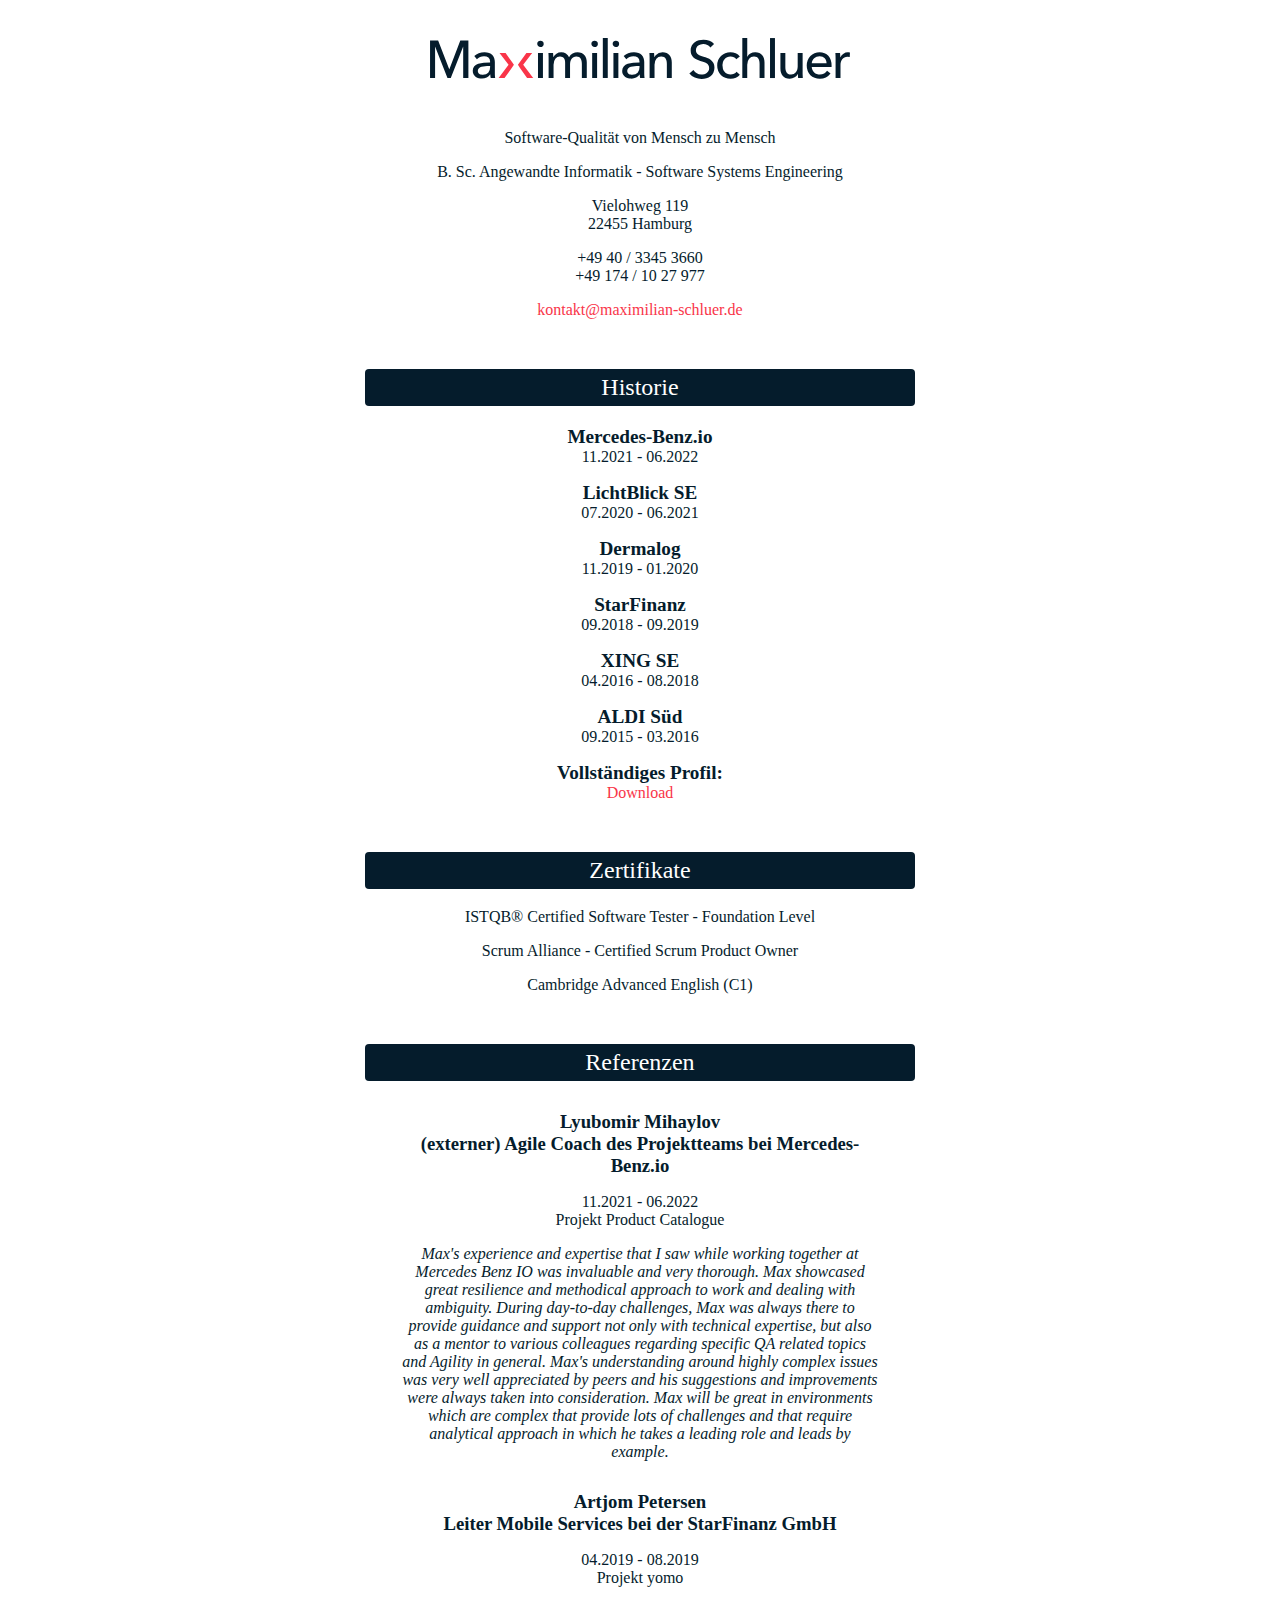
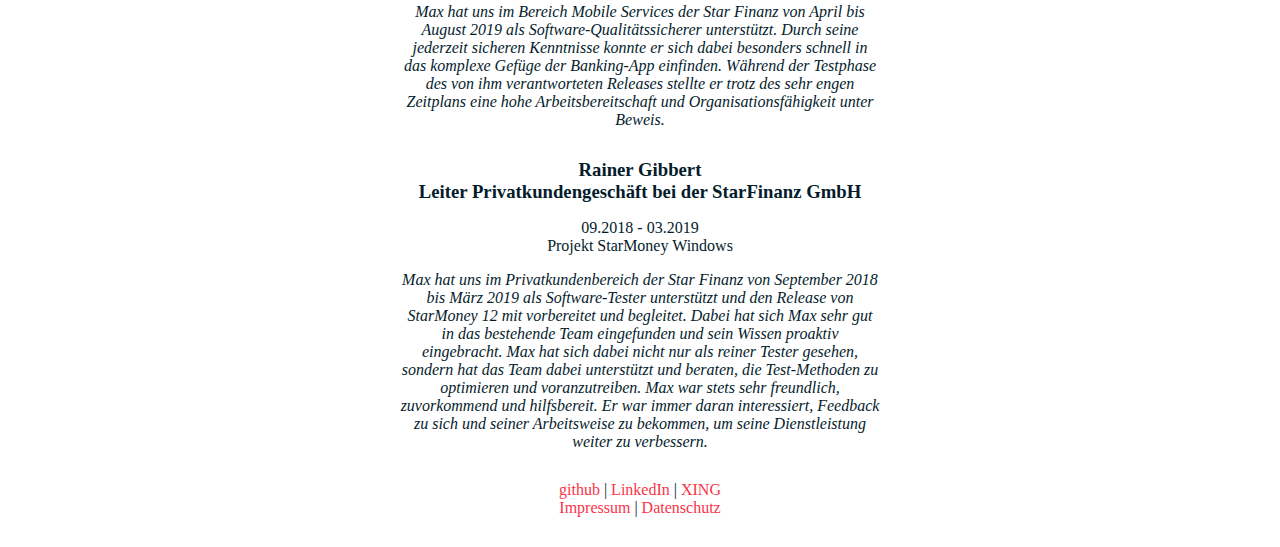
<file: index.html>
<!DOCTYPE html>
<html>

<head>
    <meta charset="UTF-8">
    <title>Maximilian Schluer | Software-Qualität von Mensch zu Mensch</title>

    <link rel="icon" type="image/svg+xml" href="icon.svg">
    <link rel="stylesheet" href="style.css">
</head>

<body>

<div class="container-centered">
    <img src="./logo.svg" id="logo" width="70%">
</div>


<div class="spacer"></div>

<div class="container-centered">
    <h1>Maximilian Schluer</h1>
    <p id="subheadline">Software-Qualität von Mensch zu Mensch</p>
    <p>B. Sc. Angewandte Informatik - Software Systems Engineering</p>

    <p>Vielohweg 119<br>22455 Hamburg</p>
    <p>+49 40 / 3345 3660<br>+49 174 / 10 27 977</p>
    <p><a href="mailto:kontakt@maximilian-schluer.de">kontakt@maximilian-schluer.de</a></p>
</div>

<div class="container-centered">
    <h2>Historie</h2>

    <div class="item">
        <p><strong>Mercedes-Benz.io</strong><br>11.2021 - 06.2022</p>
    </div>

    <div class="item">
        <p><strong>LichtBlick SE</strong><br>07.2020 - 06.2021</p>
    </div>

    <div class="item">
        <p><strong>Dermalog</strong><br>11.2019 - 01.2020</p>
    </div>

    <div class="item">
        <p><strong>StarFinanz</strong><br>09.2018 - 09.2019</p>
    </div>

    <div class="item">
        <p><strong>XING SE</strong><br>04.2016 - 08.2018</p>
    </div>

    <div class="item">
        <p><strong>ALDI Süd</strong><br>09.2015 - 03.2016</p>
    </div>

    <div class="item">
        <p><strong>Vollständiges Profil:</strong><br><a href="./profil.pdf" download="cv_maximilian_schluer.pdf" target="_blank">Download</a></p>
    </div>
</div>

<div class="container-centered">
    <h2>Zertifikate</h2>

    <p>ISTQB® Certified Software Tester - Foundation Level</p>
    <p>Scrum Alliance - Certified Scrum Product Owner</p>
    <p>Cambridge Advanced English (C1)</p>
</div>

<div class="container-centered">
    <h2>Referenzen</h2>

    <div class="item">
        <h3>Lyubomir Mihaylov<br>(externer) Agile Coach des Projektteams bei Mercedes-Benz.io</h3>
        <p>11.2021 - 06.2022<br>Projekt Product Catalogue</p>
        <p class="block-text"><em>Max's experience and expertise that I saw while working together at Mercedes Benz IO was invaluable and very thorough. Max showcased great resilience and methodical approach to work and dealing with ambiguity. During day-to-day challenges, Max was always there to provide guidance and support not only with technical expertise, but also as a mentor to various colleagues regarding specific QA related topics and Agility in general. Max's understanding around highly complex issues was very well appreciated by peers and his suggestions and improvements were always taken into consideration. Max will be great in environments which are complex that provide lots of challenges and that require analytical approach in which he takes a leading role and leads by example.</em></p>
    </div>

    <div class="item">
        <h3>Artjom Petersen<br>Leiter Mobile Services bei der StarFinanz GmbH</h3>
        <p>04.2019 - 08.2019<br>Projekt yomo</p>
        <p class="block-text"><em>Max hat uns im Bereich Mobile Services der Star Finanz von April bis August 2019 als Software-Qualitätssicherer unterstützt. Durch seine jederzeit sicheren Kenntnisse konnte er sich dabei besonders schnell in das komplexe Gefüge der Banking-App einfinden. Während der Testphase des von ihm verantworteten Releases stellte er trotz des sehr engen Zeitplans eine hohe Arbeitsbereitschaft und Organisationsfähigkeit unter Beweis.</em></p>
    </div>

    <div class="item">
        <h3>Rainer Gibbert<br>Leiter Privatkundengeschäft bei der StarFinanz GmbH</h3>
        <p>09.2018 - 03.2019<br>Projekt StarMoney Windows</p>
        <p class="block-text"><em>Max hat uns im Privatkundenbereich der Star Finanz von September 2018 bis März 2019 als Software-Tester unterstützt und den Release von StarMoney 12 mit vorbereitet und begleitet. Dabei hat sich Max sehr gut in das bestehende Team eingefunden und sein Wissen proaktiv eingebracht. Max hat sich dabei nicht nur als reiner Tester gesehen, sondern hat das Team dabei unterstützt und beraten, die Test-Methoden zu optimieren und voranzutreiben. Max war stets sehr freundlich, zuvorkommend und hilfsbereit. Er war immer daran interessiert, Feedback zu sich und seiner Arbeitsweise zu bekommen, um seine Dienstleistung weiter zu verbessern.</em></p>
    </div>
</div>

<div class="container-centered" id="footer">
    <p><a href="https://github.com/mschluer">github</a> | <a href="https://www.linkedin.com/in/maximilian-schluer-64803098/">LinkedIn</a> | <a href="https://www.xing.com/profile/Maximilian_Schluer/cv">XING</a><br><a href="./impressum.html">Impressum</a> | <a href="./datenschutz.html">Datenschutz</a></p>
</div>

</body>

</html>
</file>
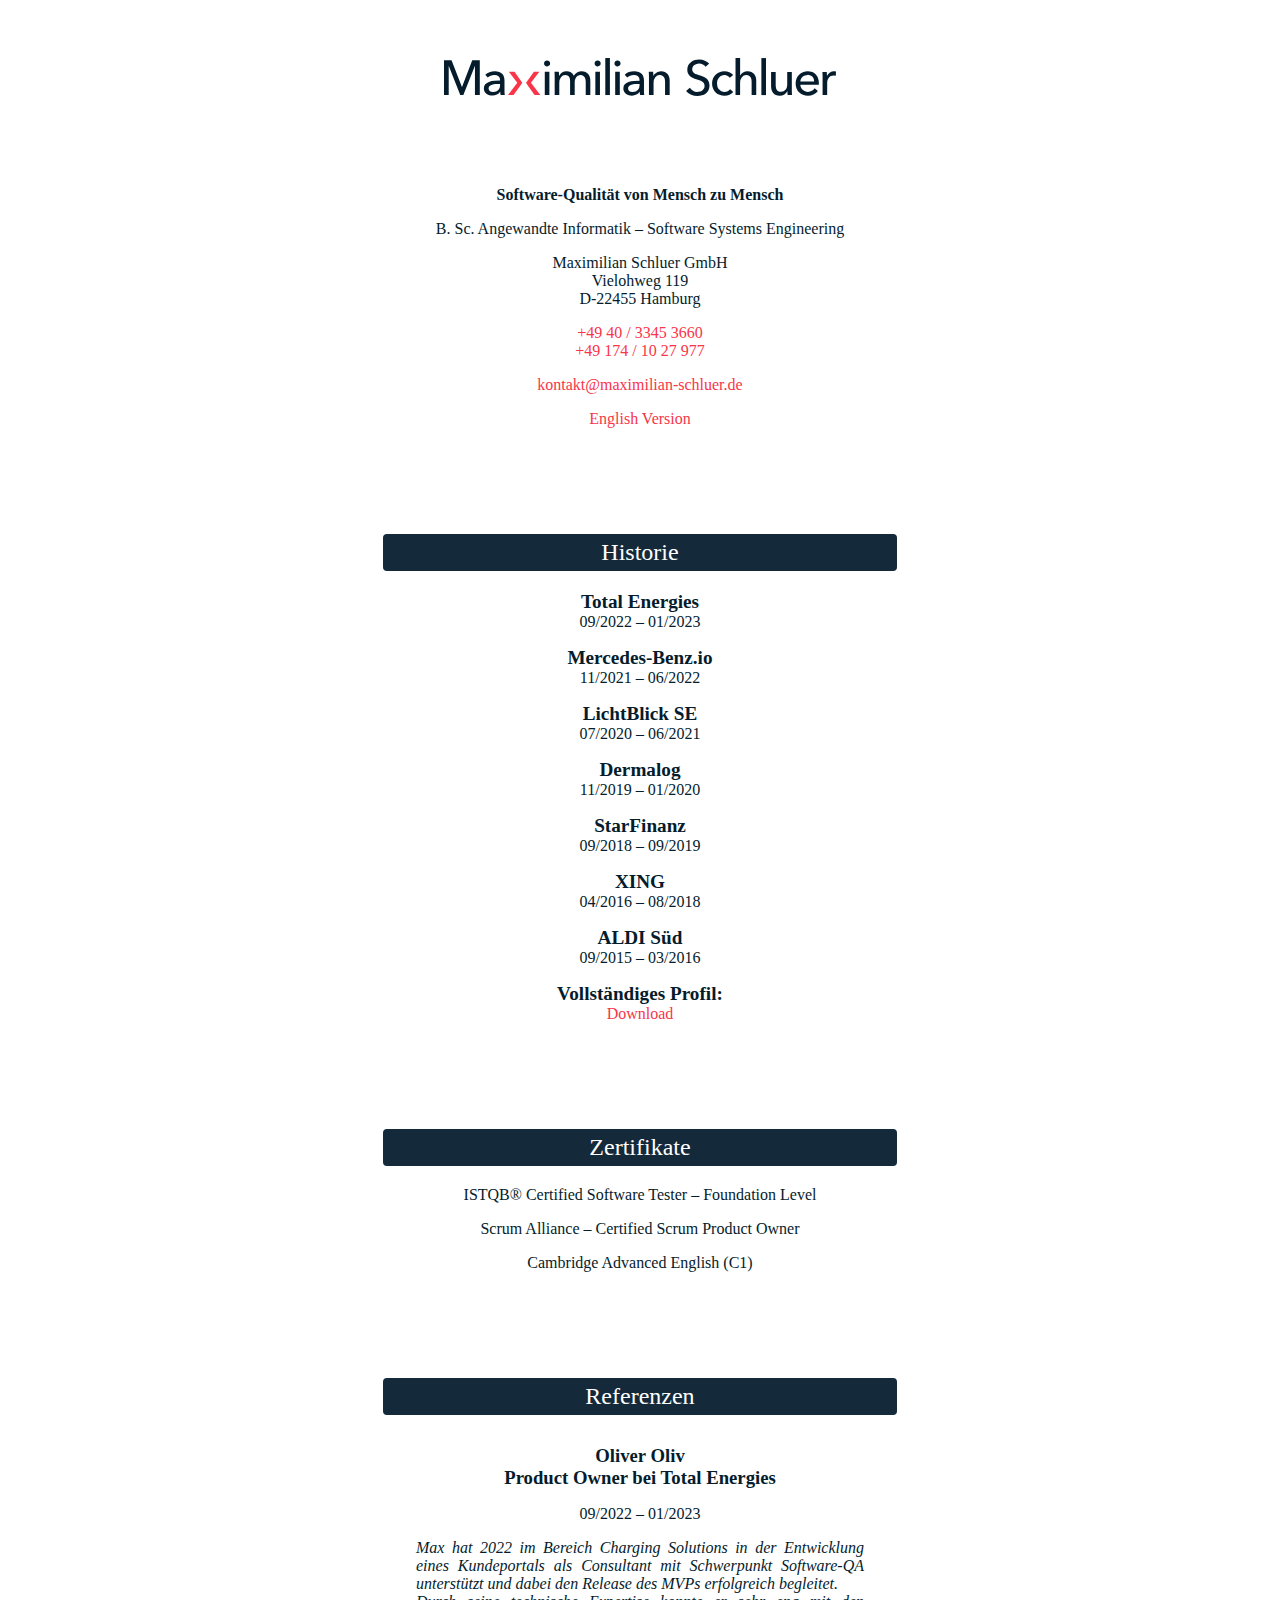
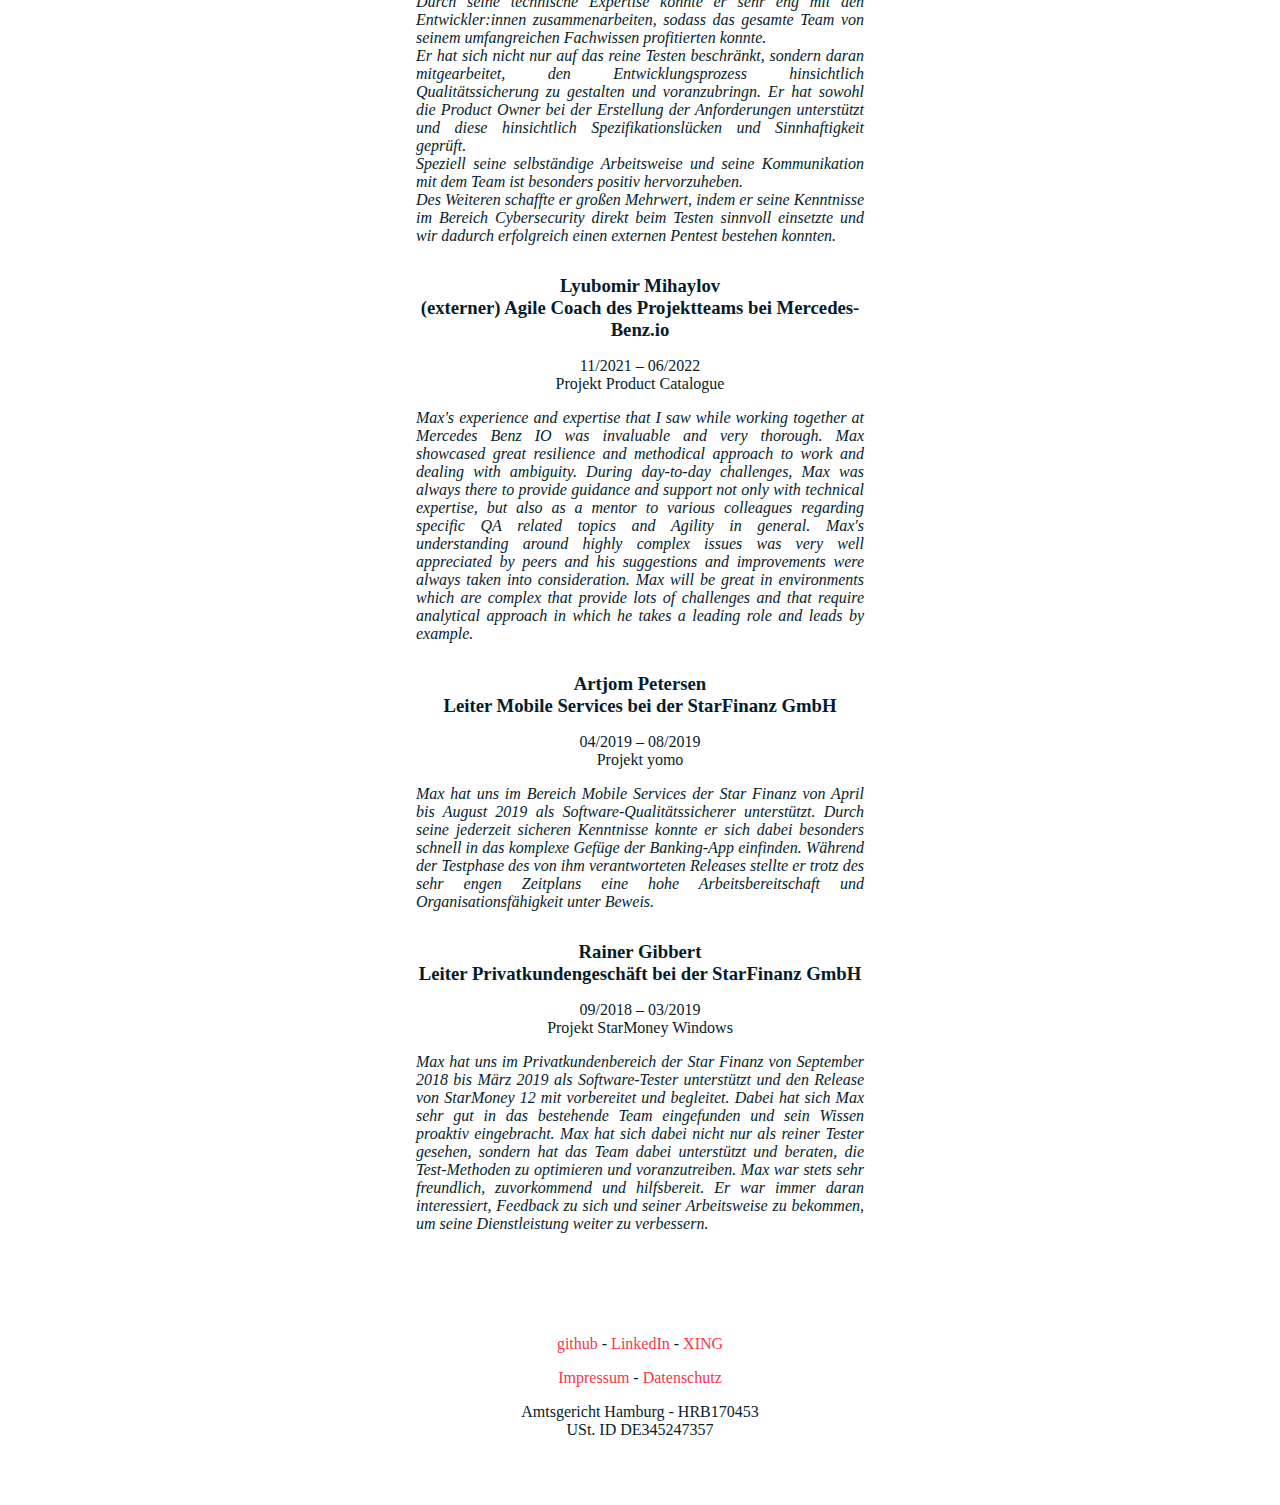
<file: src/index.html>
<!DOCTYPE html>
<html>

<head>
    <meta charset="UTF-8">
    <meta name = "format-detection" content = "telephone=no">

    <title>Maximilian Schluer | Software-Qualität von Mensch zu Mensch</title>

    <link rel="icon" type="image/svg+xml" href="icon.svg">
    <link rel=”mask-icon” type="image/svg+xml" href=”icon.svg” color=”#000000">
    <link rel="apple-touch-icon" type="image/svg+xml" href="icon.svg">

    <link rel="stylesheet" href="style.css">
</head>

<script>
    async function showArrowBrackets(elementID) {
        document.styleSheets[0].insertRule("#" + elementID + ":before { content: '> '; font-weight: 900; } ");
        document.styleSheets[0].insertRule("#" + elementID + ":after { content: ' <'; font-weight: 900; } ");
    }

    async function hideArrowBrackets(elementID) {
        document.styleSheets[0].deleteRule("#" + elementID + ":before");
        document.styleSheets[0].deleteRule("#" + elementID + ":after");
    }
</script>

<body>

<div class="container-centered">
    <object data="logo.svg" type="image/svg+xml" width="70%" role="img"></object>
</div>

<div class="spacer"></div>

<div class="container-centered">
    <h1>Maximilian Schluer</h1>
    <p id="subheadline">Software-Qualität von Mensch zu Mensch</p>
    <p>B. Sc. Angewandte Informatik – Software Systems Engineering</p>

    <p>Maximilian Schluer GmbH<br>Vielohweg 119<br>D-22455 Hamburg</p>
    <p><a href="tel:+494033453660" onmouseover="showArrowBrackets('phoneLink')" onmouseout="hideArrowBrackets('phoneLink')" id="phoneLink">+49 40 / 3345 3660</a><br><a href="tel:+491741027977"onmouseover="showArrowBrackets('mobileLink')" onmouseout="hideArrowBrackets('mobileLink')" id="mobileLink">+49 174 / 10 27 977</a></p>
    <p><a href="mailto:kontakt@maximilian-schluer.de" onmouseover="showArrowBrackets('mailLink')" onmouseout="hideArrowBrackets('mailLink')" id="mailLink">kontakt@maximilian-schluer.de</a></p>
    <p><a href="https://maximilian-schluer.com" onmouseover="showArrowBrackets('englishLink')" onmouseout="hideArrowBrackets('englishLink')" id="englishLink">English Version</a></p>
</div>

<div class="container-centered">
    <h2>Historie</h2>

    <div class="item">
        <p><strong>Total Energies</strong><br>09/2022 – 01/2023</p>
    </div>

    <div class="item">
        <p><strong>Mercedes-Benz.io</strong><br>11/2021 – 06/2022</p>
    </div>

    <div class="item">
        <p><strong>LichtBlick SE</strong><br>07/2020 – 06/2021</p>
    </div>

    <div class="item">
        <p><strong>Dermalog</strong><br>11/2019 – 01/2020</p>
    </div>

    <div class="item">
        <p><strong>StarFinanz</strong><br>09/2018 – 09/2019</p>
    </div>

    <div class="item">
        <p><strong>XING</strong><br>04/2016 – 08/2018</p>
    </div>

    <div class="item">
        <p><strong>ALDI Süd</strong><br>09/2015 – 03/2016</p>
    </div>

    <div class="item">
        <p><strong>Vollständiges Profil:</strong><br><a href="profil.pdf" download="cv_maximilian_schluer.pdf" target="_blank" onmouseover="showArrowBrackets('downloadLink')" onmouseout="hideArrowBrackets('downloadLink')" id="downloadLink">Download</a></p>
    </div>
</div>

<div class="container-centered">
    <h2>Zertifikate</h2>

    <p>ISTQB® Certified Software Tester – Foundation Level</p>
    <p>Scrum Alliance – Certified Scrum Product Owner</p>
    <p>Cambridge Advanced English (C1)</p>
</div>

<div class="container-centered">
    <h2>Referenzen</h2>

    <div class="item">
        <h3>Oliver Oliv<br>Product Owner bei Total Energies</h3>
        <p>09/2022 – 01/2023</p>
        <p class="block-text"><em>Max hat 2022 im Bereich Charging Solutions in der Entwicklung eines Kundeportals als Consultant mit Schwerpunkt Software-QA unterstützt und dabei den Release des MVPs erfolgreich begleitet.<br>Durch seine technische Expertise konnte er sehr eng mit den Entwickler:innen zusammenarbeiten, sodass das gesamte Team von seinem umfangreichen Fachwissen profitierten konnte.<br>Er hat sich nicht nur auf das reine Testen beschränkt, sondern daran mitgearbeitet, den Entwicklungsprozess hinsichtlich Qualitätssicherung zu gestalten und voranzubringn. Er hat sowohl die Product Owner bei der Erstellung der Anforderungen unterstützt und diese hinsichtlich Spezifikationslücken und Sinnhaftigkeit geprüft.<br>Speziell seine selbständige Arbeitsweise und seine Kommunikation mit dem Team ist besonders positiv hervorzuheben.<br>Des Weiteren schaffte er großen Mehrwert, indem er seine Kenntnisse im Bereich Cybersecurity direkt beim Testen sinnvoll einsetzte und wir dadurch erfolgreich einen externen Pentest bestehen konnten.</em></p>
    </div>

    <div class="item">
        <h3>Lyubomir Mihaylov<br>(externer) Agile Coach des Projektteams bei Mercedes-Benz.io</h3>
        <p>11/2021 – 06/2022<br>Projekt Product Catalogue</p>
        <p class="block-text"><em>Max's experience and expertise that I saw while working together at Mercedes Benz IO was invaluable and very thorough. Max showcased great resilience and methodical approach to work and dealing with ambiguity. During day-to-day challenges, Max was always there to provide guidance and support not only with technical expertise, but also as a mentor to various colleagues regarding specific QA related topics and Agility in general. Max's understanding around highly complex issues was very well appreciated by peers and his suggestions and improvements were always taken into consideration. Max will be great in environments which are complex that provide lots of challenges and that require analytical approach in which he takes a leading role and leads by example.</em></p>
    </div>

    <div class="item">
        <h3>Artjom Petersen<br>Leiter Mobile Services bei der StarFinanz GmbH</h3>
        <p>04/2019 – 08/2019<br>Projekt yomo</p>
        <p class="block-text"><em>Max hat uns im Bereich Mobile Services der Star Finanz von April bis August 2019 als Software-Qualitätssicherer unterstützt. Durch seine jederzeit sicheren Kenntnisse konnte er sich dabei besonders schnell in das komplexe Gefüge der Banking-App einfinden. Während der Testphase des von ihm verantworteten Releases stellte er trotz des sehr engen Zeitplans eine hohe Arbeitsbereitschaft und Organisationsfähigkeit unter Beweis.</em></p>
    </div>

    <div class="item">
        <h3>Rainer Gibbert<br>Leiter Privatkundengeschäft bei der StarFinanz GmbH</h3>
        <p>09/2018 – 03/2019<br>Projekt StarMoney Windows</p>
        <p class="block-text"><em>Max hat uns im Privatkundenbereich der Star Finanz von September 2018 bis März 2019 als Software-Tester unterstützt und den Release von StarMoney 12 mit vorbereitet und begleitet. Dabei hat sich Max sehr gut in das bestehende Team eingefunden und sein Wissen proaktiv eingebracht. Max hat sich dabei nicht nur als reiner Tester gesehen, sondern hat das Team dabei unterstützt und beraten, die Test-Methoden zu optimieren und voranzutreiben. Max war stets sehr freundlich, zuvorkommend und hilfsbereit. Er war immer daran interessiert, Feedback zu sich und seiner Arbeitsweise zu bekommen, um seine Dienstleistung weiter zu verbessern.</em></p>
    </div>
</div>

<div class="container-centered" id="footer">
    <p><a href="https://github.com/mschluer">github</a> - <a href="https://www.linkedin.com/in/maximilian-schluer-64803098/">LinkedIn</a> - <a href="https://www.xing.com/profile/Maximilian_Schluer/cv">XING</a></p>
    <p><a href="./impressum.html">Impressum</a> - <a href="./datenschutz.html">Datenschutz</a></p>
    <p>Amtsgericht Hamburg - HRB170453<br>USt. ID DE345247357</p>
</div>

</body>

</html>
</file>
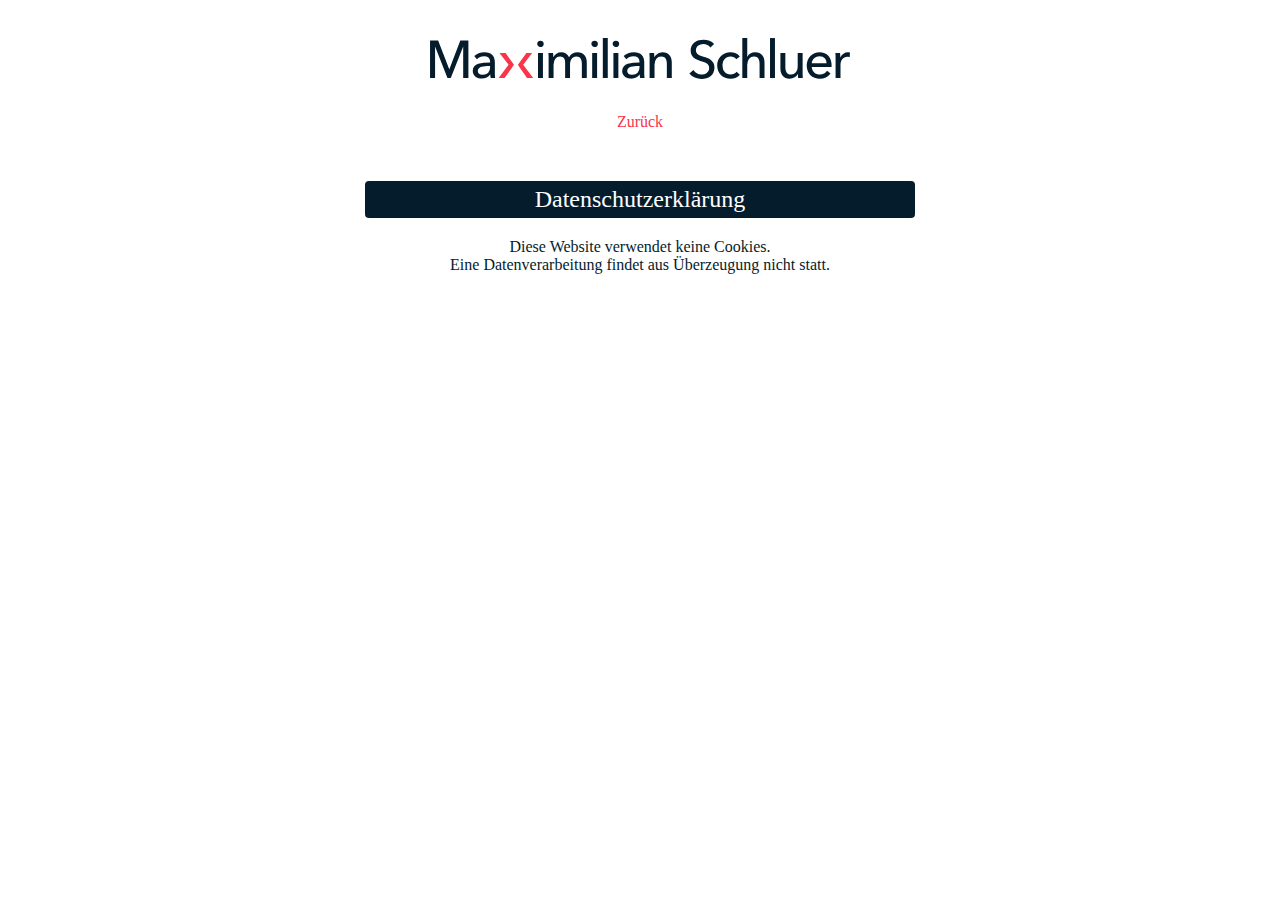
<file: datenschutz.html>
<!DOCTYPE html>
<html>

<head>
  <meta charset="UTF-8">
  <title>Maximilian Schluer | Software-Qualität von Mensch zu Mensch</title>

  <link rel="icon" type="image/svg+xml" href="icon.svg">
  <link rel="stylesheet" href="style.css">
</head>

<body>

<div class="container-centered">
  <img src="./logo.svg" id="logo" width="70%">
</div>

<div class="spacer"></div>

<div class="container-centered">
  <a href="./index.html">Zurück</a>
</div>

<div class="container-centered">
  <h1>Datenschutzerklärung</h1>
  <h2>Datenschutzerklärung</h2>
  <p>Diese Website verwendet keine Cookies.<br>Eine Datenverarbeitung findet aus Überzeugung nicht statt.</p>
</div>

</body>

</html>
</file>
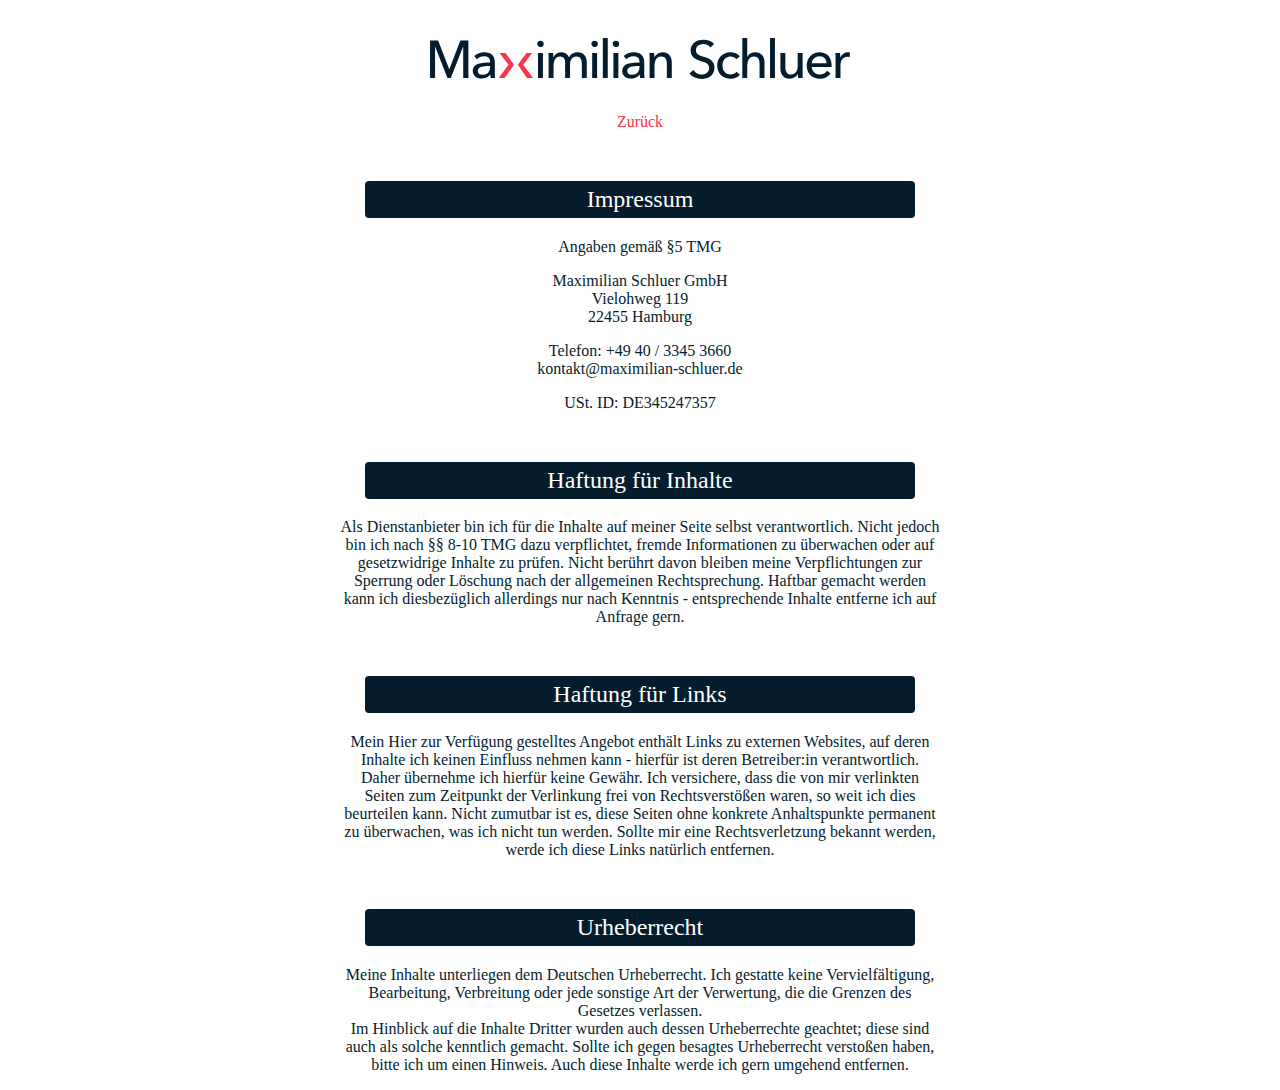
<file: impressum.html>
<!DOCTYPE html>
<html>

<head>
    <meta charset="UTF-8">
    <title>Maximilian Schluer | Software-Qualität von Mensch zu Mensch</title>

    <link rel="icon" type="image/svg+xml" href="icon.svg">
    <link rel="stylesheet" href="style.css">
</head>

<body>

<div class="container-centered">
    <img src="./logo.svg" id="logo" width="70%">
</div>

<div class="spacer"></div>

<div class="container-centered">
    <a href="./index.html">Zurück</a>
</div>

<h1>Impressum</h1>
<h2>Impressum</h2>

<div class="container-centered">
    <p>Angaben gemäß §5 TMG</p>
    <p>Maximilian Schluer GmbH<br>Vielohweg 119<br>22455 Hamburg</p>
    <p>Telefon: +49 40 / 3345 3660<br>kontakt@maximilian-schluer.de</p>
    <p>USt. ID: DE345247357</p>
</div>

<h2>Haftung für Inhalte</h2>
<div class="container-centered">
    <p>Als Dienstanbieter bin ich für die Inhalte auf meiner Seite selbst verantwortlich. Nicht jedoch bin ich nach §§ 8-10 TMG dazu verpflichtet, fremde Informationen zu überwachen oder auf gesetzwidrige Inhalte zu prüfen. Nicht berührt davon bleiben meine Verpflichtungen zur Sperrung oder Löschung nach der allgemeinen Rechtsprechung. Haftbar gemacht werden kann ich diesbezüglich allerdings nur nach Kenntnis - entsprechende Inhalte entferne ich auf Anfrage gern.</p>
</div>

<h2>Haftung für Links</h2>
<div class="container-centered">
    <p>Mein Hier zur Verfügung gestelltes Angebot enthält Links zu externen Websites, auf deren Inhalte ich keinen Einfluss nehmen kann - hierfür ist deren Betreiber:in verantwortlich. Daher übernehme ich hierfür keine Gewähr. Ich versichere, dass die von mir verlinkten Seiten zum Zeitpunkt der Verlinkung frei von Rechtsverstößen waren, so weit ich dies beurteilen kann. Nicht zumutbar ist es, diese Seiten ohne konkrete Anhaltspunkte permanent zu überwachen, was ich nicht tun werden. Sollte mir eine Rechtsverletzung bekannt werden, werde ich diese Links natürlich entfernen.</p>
</div>

<h2>Urheberrecht</h2>
<div class="container-centered">
    <p>Meine Inhalte unterliegen dem Deutschen Urheberrecht. Ich gestatte keine Vervielfältigung, Bearbeitung, Verbreitung oder jede sonstige Art der Verwertung, die die Grenzen des Gesetzes verlassen.<br>Im Hinblick auf die Inhalte Dritter wurden auch dessen Urheberrechte geachtet; diese sind auch als solche kenntlich gemacht. Sollte ich gegen besagtes Urheberrecht verstoßen haben, bitte ich um einen Hinweis. Auch diese Inhalte werde ich gern umgehend entfernen.</p>
</div>

</body>

</html>
</file>
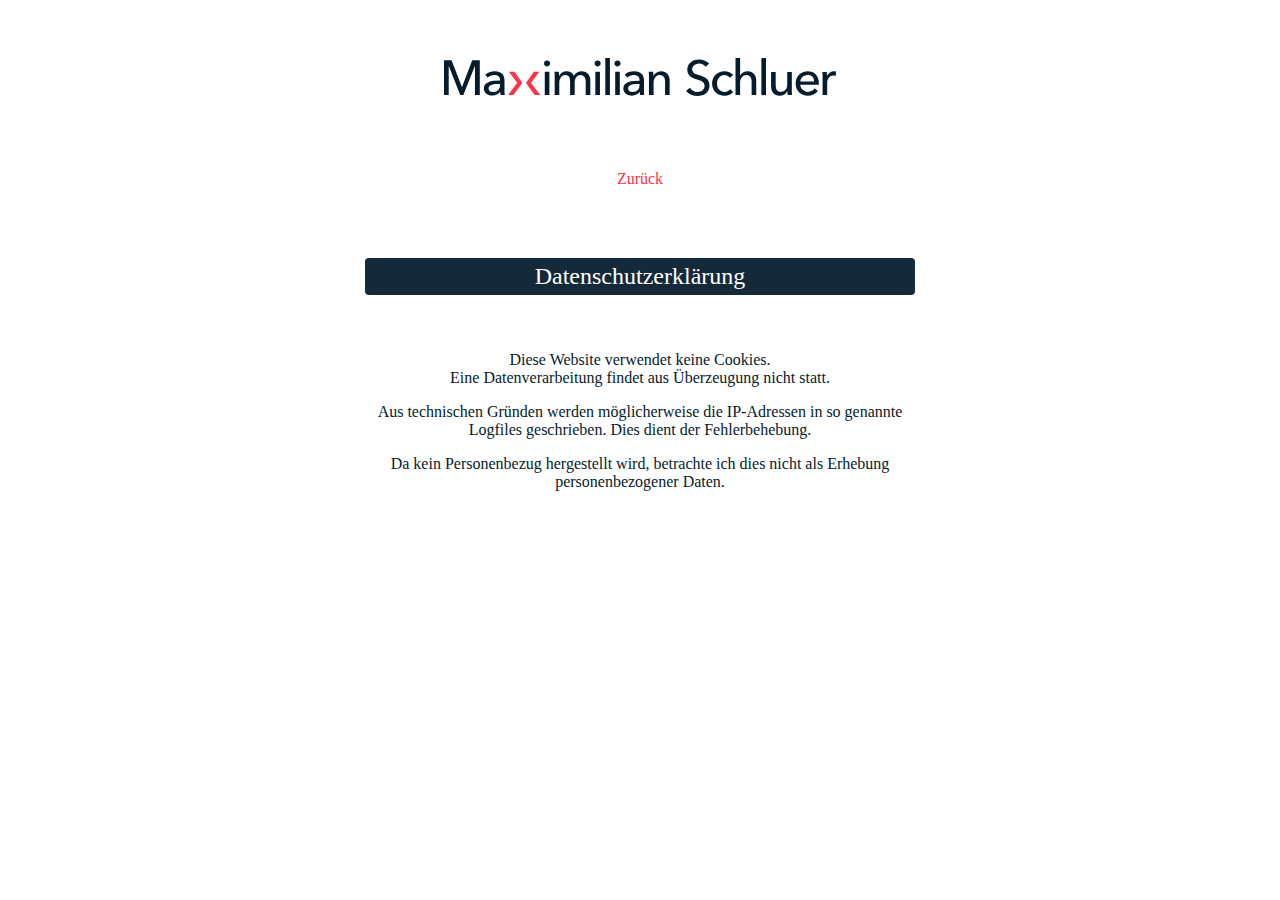
<file: src/datenschutz.html>
<!DOCTYPE html>
<html>

<head>
  <meta charset="UTF-8">
  <title>Maximilian Schluer | Software-Qualität von Mensch zu Mensch</title>

  <link rel="icon" type="image/svg+xml" href="icon.svg">
  <link rel=”mask-icon” type="image/svg+xml" href=”icon.svg” color=”#000000">
  <link rel="apple-touch-icon" type="image/svg+xml" href="icon.svg">

  <link rel="stylesheet" href="style.css">
</head>

<body>

<div class="container-centered">
  <object data="logo.svg" type="image/svg+xml" width="70%" role="img"></object>
</div>

<div class="spacer"></div>

<div class="container-centered">
  <a href="./index.html">Zurück</a>
</div>

<h1>Datenschutzerklärung</h1>
<h2>Datenschutzerklärung</h2>
<div class="container-centered">
  <p>Diese Website verwendet keine Cookies.<br>Eine Datenverarbeitung findet aus Überzeugung nicht statt.</p>
  <p>Aus technischen Gründen werden möglicherweise die IP-Adressen in so genannte Logfiles geschrieben. Dies dient der Fehlerbehebung.</p>
  <p>Da kein Personenbezug hergestellt wird, betrachte ich dies nicht als Erhebung personenbezogener Daten.</p>
</div>

</body>

</html>
</file>
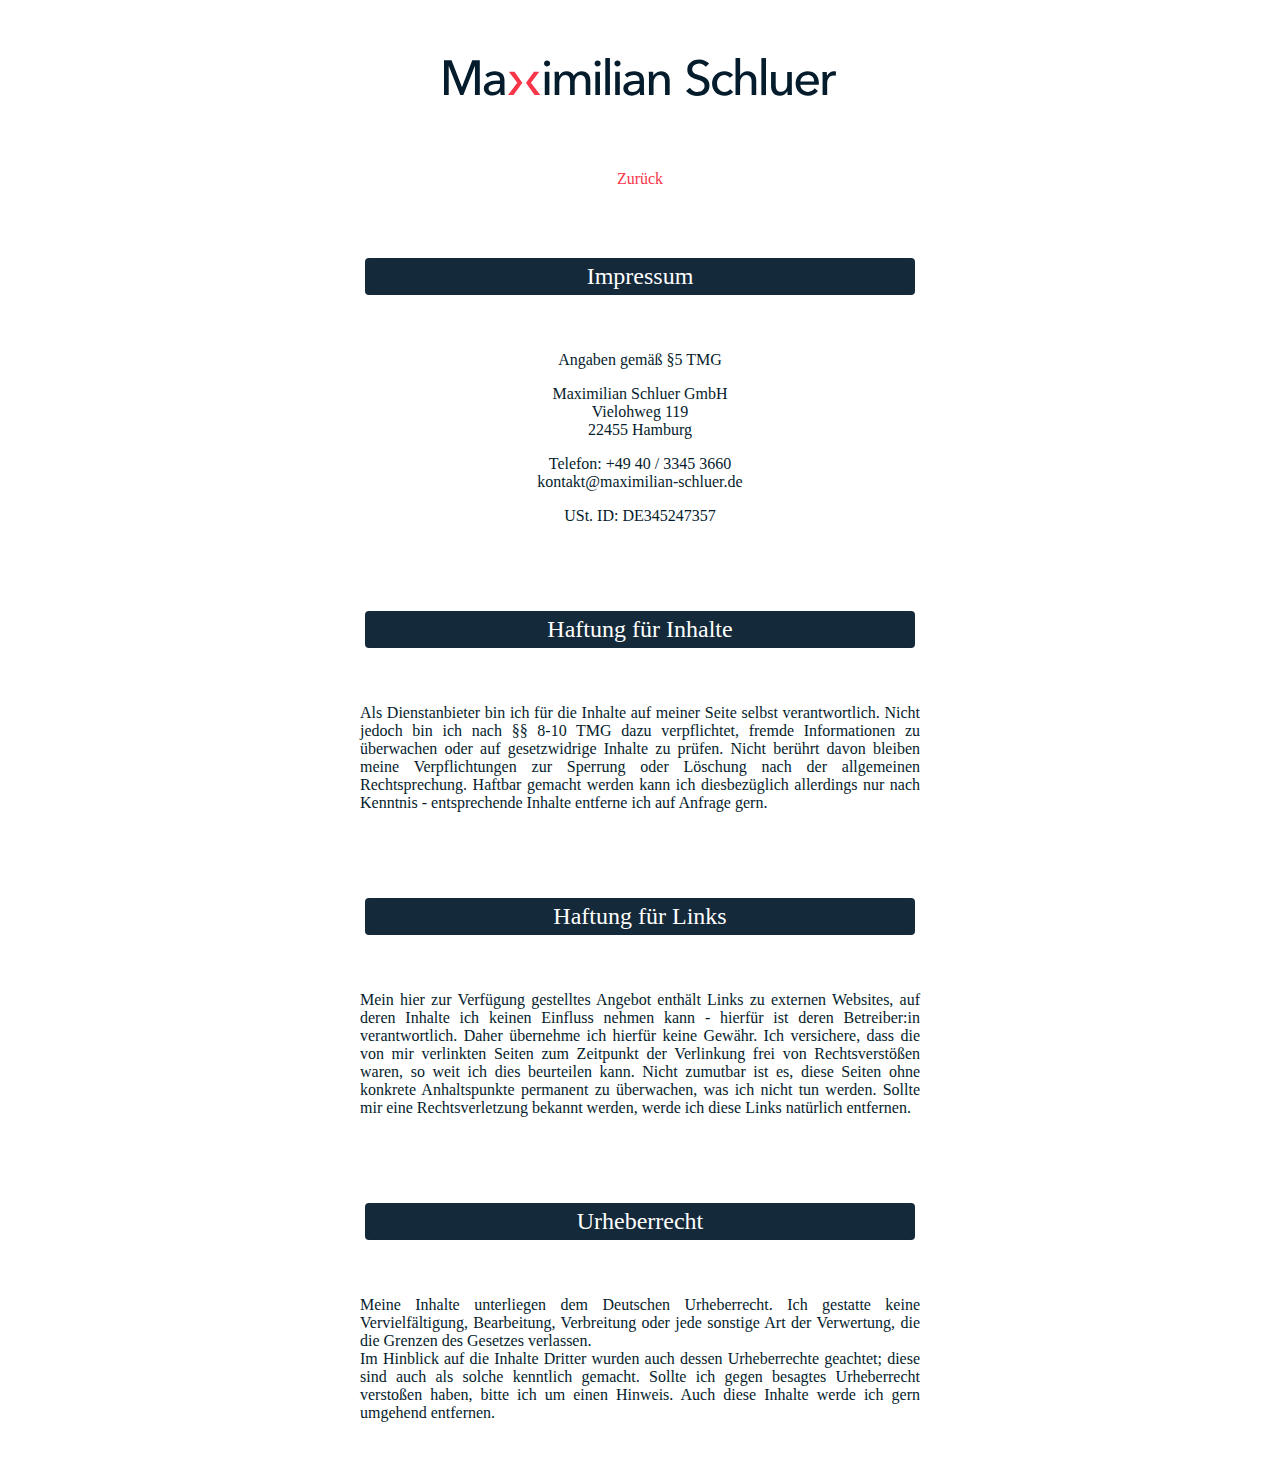
<file: src/impressum.html>
<!DOCTYPE html>
<html>

<head>
    <meta charset="UTF-8">
    <title>Maximilian Schluer | Software-Qualität von Mensch zu Mensch</title>

    <link rel="icon" type="image/svg+xml" href="icon.svg">
    <link rel=”mask-icon” type="image/svg+xml" href=”icon.svg” color=”#000000">
    <link rel="apple-touch-icon" type="image/svg+xml" href="icon.svg">

    <link rel="stylesheet" href="style.css">
</head>

<body>

<div class="container-centered">
    <object data="logo.svg" type="image/svg+xml" width="70%" role="img"></object>
</div>

<div class="spacer"></div>

<div class="container-centered">
    <a href="./index.html">Zurück</a>
</div>

<h1>Impressum</h1>
<h2>Impressum</h2>

<div class="container-centered">
    <p>Angaben gemäß §5 TMG</p>
    <p>Maximilian Schluer GmbH<br>Vielohweg 119<br>22455 Hamburg</p>
    <p>Telefon: +49 40 / 3345 3660<br>kontakt@maximilian-schluer.de</p>
    <p>USt. ID: DE345247357</p>
</div>

<h2>Haftung für Inhalte</h2>
<div class="container-centered">
    <p class="block-text">Als Dienstanbieter bin ich für die Inhalte auf meiner Seite selbst verantwortlich. Nicht jedoch bin ich nach §§ 8-10 TMG dazu verpflichtet, fremde Informationen zu überwachen oder auf gesetzwidrige Inhalte zu prüfen. Nicht berührt davon bleiben meine Verpflichtungen zur Sperrung oder Löschung nach der allgemeinen Rechtsprechung. Haftbar gemacht werden kann ich diesbezüglich allerdings nur nach Kenntnis - entsprechende Inhalte entferne ich auf Anfrage gern.</p>
</div>

<h2>Haftung für Links</h2>
<div class="container-centered">
    <p class="block-text">Mein hier zur Verfügung gestelltes Angebot enthält Links zu externen Websites, auf deren Inhalte ich keinen Einfluss nehmen kann - hierfür ist deren Betreiber:in verantwortlich. Daher übernehme ich hierfür keine Gewähr. Ich versichere, dass die von mir verlinkten Seiten zum Zeitpunkt der Verlinkung frei von Rechtsverstößen waren, so weit ich dies beurteilen kann. Nicht zumutbar ist es, diese Seiten ohne konkrete Anhaltspunkte permanent zu überwachen, was ich nicht tun werden. Sollte mir eine Rechtsverletzung bekannt werden, werde ich diese Links natürlich entfernen.</p>
</div>

<h2>Urheberrecht</h2>
<div class="container-centered">
    <p class="block-text">Meine Inhalte unterliegen dem Deutschen Urheberrecht. Ich gestatte keine Vervielfältigung, Bearbeitung, Verbreitung oder jede sonstige Art der Verwertung, die die Grenzen des Gesetzes verlassen.<br>Im Hinblick auf die Inhalte Dritter wurden auch dessen Urheberrechte geachtet; diese sind auch als solche kenntlich gemacht. Sollte ich gegen besagtes Urheberrecht verstoßen haben, bitte ich um einen Hinweis. Auch diese Inhalte werde ich gern umgehend entfernen.</p>
</div>

</body>

</html>
</file>
<file: style.css>
body {
    margin-left: auto;
    margin-right: auto;

    padding-top: 30px;

    max-width: 600px;

    font-family: "Avenir Next";
    color: #051C2C;
}

a {
    color: #F93549;
    text-decoration: none;
}

h1 {
    display: none;
}

h2 {
    width: 90%;
    background: #051C2C;

    padding: 5px;
    margin-top: 50px;
    margin-left: auto;
    margin-right: auto;

    border-radius: 4px;

    text-align: center;
    font-weight: normal;
    color: white;
}

h3 {
    margin-top: 30px;
    margin-bottom: 10px;
}

strong {
    font-size: larger;
}

#subheadline {
    text-decoration: aqua;
}

#footer {
    margin-top: 30px;
    margin-bottom: 30px;
}

.spacer {
    height: 30px;
    clear: both;
}

.container-centered {
    text-align: center;
}

.item {
    width: 80%;

    margin-left: auto;
    margin-right: auto;
}
</file>
<file: src/style.css>
body {
    margin-left: auto;
    margin-right: auto;

    padding-top: 30px;

    max-width: 600px;

    font-family: "Avenir Next";
    hyphens: auto;
    color: #051C2C;
}

a {
    color: #F93549;
    text-decoration: none;
}

h1 {
    display: none;
}

h2 {
    width: 90%;
    background: #14293A;

    padding: 5px;
    margin-top: 50px;
    margin-left: auto;
    margin-right: auto;

    border-radius: 4px;

    text-align: center;
    font-weight: normal;
    color: white;
}

h3 {
    margin-top: 30px;
    margin-bottom: 10px;
}

strong {
    font-size: larger;
}

#subheadline {
    font-weight: bolder;
}

#footer {
    margin-top: 30px;
    margin-bottom: 30px;
}

.spacer {
    height: 30px;
    clear: both;
}

.container-centered {
    text-align: center;
    padding: 20px;
}

.item {
    width: 80%;

    margin-left: auto;
    margin-right: auto;
}

.block-text {
    text-align: justify;
}
</file>
